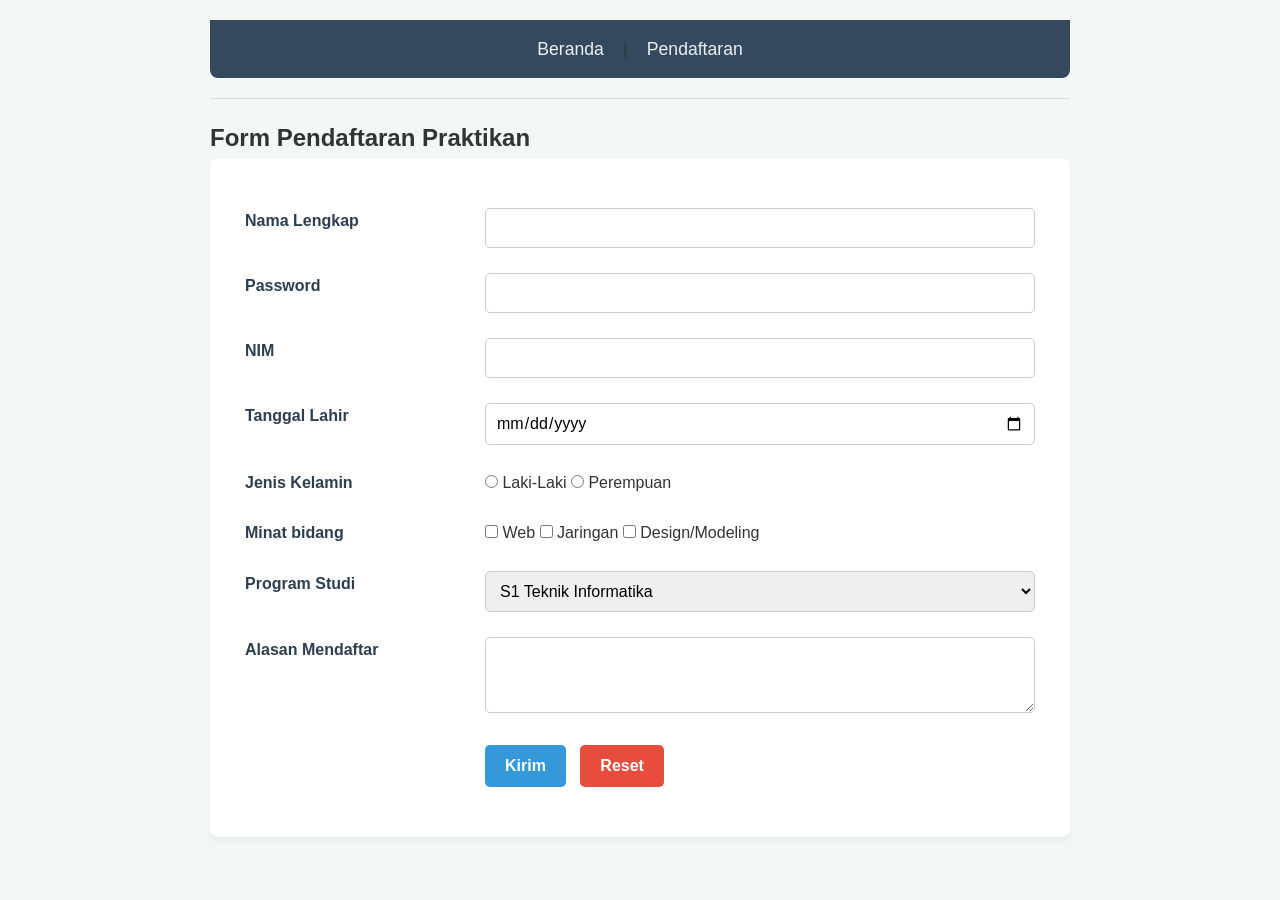
<file: pendaftaran.html>
<!DOCTYPE html>
<html lang="id">
<head>
    <meta charset="UTF-8">
    <link rel="stylesheet" href="style.css">
    <title>Laporan Praktikum Pendaftaran</title>
    <link rel="icon" href="LOGO_LABORATORIUM_MULTIMEDIA_NEW 1 (1).jpg" type="image/png">
</head>
<body>

    <nav>
        <a href="index.html">Beranda</a> |
        <a href="pendaftaran.html">Pendaftaran</a>
    </nav>

    <hr>

    <h2>Form Pendaftaran Praktikan</h2>

    <form method="post" action="">
        <table>
            <tr>
                <td><label for="nama">Nama Lengkap</label></td>
                <td><input type="text" name="nama" id="nama"></td>
            </tr>
            <tr>
                <td><label for="pass">Password</label></td>
                <td><input type="password" name="pass" id="pass"></td>
            </tr>
            <tr>
                <td><label for="nim">NIM</label></td>
                <td><input type="number" name="nim" id="nim"></td>
            </tr>
            <tr>
                <td><label for="tgl">Tanggal Lahir</label></td>
                <td><input type="date" name="tgl" id="tgl"></td>
            </tr>
            <tr>
                <td><label>Jenis Kelamin</label></td>
                <td>
                    <input type="radio" name="jk" value="L" id="jkl"> <label for="jkl">Laki-Laki</label>
                    <input type="radio" name="jk" value="P" id="jkp"> <label for="jkp">Perempuan</label>
                </td>
            </tr>
            <tr>
                <td><label>Minat bidang</label></td>
                <td>
                    <input type="checkbox" name="minat" value="web" id="mweb"> <label for="mweb">Web</label>
                    <input type="checkbox" name="minat" value="network" id="mnet"> <label for="mnet">Jaringan</label>
                    <input type="checkbox" name="minat" value="design" id="mdes"> <label for="mdes">Design/Modeling</label>
                </td>
            </tr>
            <tr>
                <td><label for="prodi">Program Studi</label></td>
                <td>
                    <select name="prodi" id="prodi">
                        <option value="IF">S1 Teknik Informatika</option>
                        <option value="SI">S1 Sistem Informasi</option>
                        <option value="DS">S1 Data Sains</option>
                    </select>
                </td>
            </tr>
            <tr>
                <td><label for="alasan">Alasan Mendaftar</label></td>
                <td><textarea name="alasan" id="alasan" rows="3" cols="20"></textarea></td>
            </tr>
            <tr>
                <td></td>
                <td>
                    <input type="submit" value="Kirim">
                    <input type="reset" value="Reset">
                </td>
            </tr>
        </table>
    </form>

</body>
</html>
</file>
<file: style.css>
/* =========================================
   RESET & PENGATURAN UMUM
   ========================================= */
* {
    box-sizing: border-box;
    margin: 0;
    padding: 0;
}

body {
    font-family: 'Segoe UI', Tahoma, Geneva, Verdana, sans-serif;
    line-height: 1.6;
    background-color: #f4f7f6; /* Warna latar abu-abu terang yang bersih */
    color: #333;
    max-width: 900px;
    margin: 0 auto; /* Membuat konten berada di tengah */
    padding: 20px;
}

/* =========================================
   HEADER & NAVIGASI
   ========================================= */
header {
    background-color: #2c3e50;
    color: #ecf0f1;
    padding: 20px;
    text-align: center;
    border-radius: 8px 8px 0 0;
}

header h1 {
    font-size: 1.8rem;
}

nav {
    background-color: #34495e;
    padding: 15px;
    text-align: center;
    border-radius: 0 0 8px 8px;
    margin-bottom: 20px;
}

nav a {
    color: #ecf0f1;
    text-decoration: none;
    margin: 0 15px;
    font-weight: 500;
    font-size: 1.1rem;
    transition: color 0.3s ease;
}

nav a:hover {
    color: #3498db; /* Efek hover biru cerah */
}

hr {
    border: 0;
    height: 1px;
    background-color: #dcdcdc;
    margin: 20px 0;
}

/* =========================================
   LAYOUT KONTEN (INDEX.HTML)
   ========================================= */
main {
    background: #ffffff;
    padding: 25px;
    border-radius: 8px;
    box-shadow: 0 4px 6px rgba(0,0,0,0.05); /* Bayangan lembut untuk efek kartu */
    margin-bottom: 20px;
}

article {
    margin-bottom: 30px;
}

article h2 {
    color: #2c3e50;
    border-bottom: 2px solid #3498db;
    padding-bottom: 8px;
    margin-bottom: 15px;
}

h3 {
    color: #2980b9;
    margin-top: 20px;
    margin-bottom: 10px;
}

/* Elemen Media */
video, audio, img {
    max-width: 100%;
    border-radius: 8px;
    margin-bottom: 15px;
    box-shadow: 0 2px 4px rgba(0,0,0,0.1);
}

/* Panel Samping (Aside) */
aside {
    background: #e8f4f8; /* Latar biru sangat pucat untuk menonjolkan pengumuman */
    padding: 20px;
    border-left: 5px solid #3498db;
    border-radius: 6px;
    margin-bottom: 20px;
}

aside h3 {
    margin-top: 0;
    color: #2c3e50;
}

/* =========================================
   FORMULIR PENDAFTARAN (PENDAFTARAN.HTML)
   ========================================= */
form {
    background: #ffffff;
    padding: 30px;
    border-radius: 8px;
    box-shadow: 0 4px 6px rgba(0,0,0,0.05);
}

form h2 {
    text-align: center;
    color: #2c3e50;
    margin-bottom: 20px;
}

table {
    width: 100%;
    border-collapse: separate;
    border-spacing: 0 15px; /* Jarak antar baris form */
}

td {
    vertical-align: top;
    padding: 5px;
}

td:first-child {
    font-weight: 600;
    width: 30%;
    color: #2c3e50;
}

/* Styling untuk Input & Select */
input[type="text"],
input[type="password"],
input[type="number"],
input[type="date"],
select,
textarea {
    width: 100%;
    padding: 10px;
    border: 1px solid #ccc;
    border-radius: 5px;
    font-family: inherit;
    font-size: 1rem;
    transition: border-color 0.3s ease;
}

input[type="text"]:focus,
input[type="password"]:focus,
input[type="number"]:focus,
input[type="date"]:focus,
select:focus,
textarea:focus {
    border-color: #3498db; /* Border berubah biru saat diklik */
    outline: none;
}

/* Styling Tombol (Button) */
input[type="submit"],
input[type="reset"] {
    color: #ffffff;
    border: none;
    padding: 12px 20px;
    font-size: 1rem;
    font-weight: bold;
    cursor: pointer;
    border-radius: 5px;
    margin-right: 10px;
    transition: background-color 0.3s ease, transform 0.1s ease;
}

input[type="submit"] {
    background-color: #3498db;
}

input[type="submit"]:hover {
    background-color: #2980b9;
    transform: translateY(-2px); /* Efek tombol naik sedikit saat di-hover */
}

input[type="reset"] {
    background-color: #e74c3c;
}

input[type="reset"]:hover {
    background-color: #c0392b;
    transform: translateY(-2px);
}

/* =========================================
   FOOTER
   ========================================= */
footer {
    text-align: center;
    color: #7f8c8d;
    font-size: 0.95rem;
    padding: 15px 0;
    margin-top: 10px;
}
</file>
